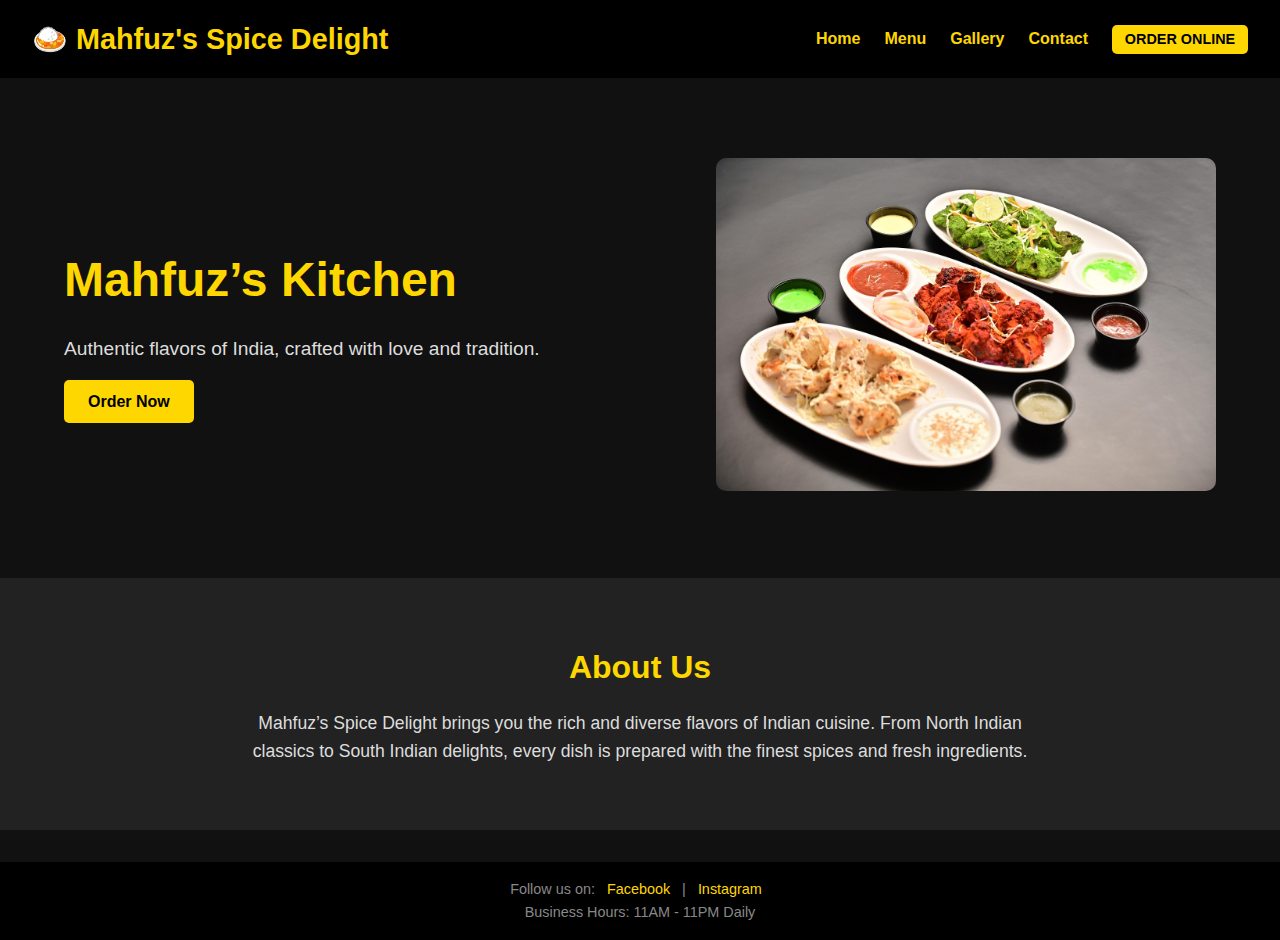
<file: index.html>
<!DOCTYPE html>
<html lang="en">
<head>
    <meta charset="UTF-8" />
    <meta name="viewport" content="width=device-width, initial-scale=1.0"/>
    <title>Spice Delight - Authentic Indian Cuisine</title>
    <link rel="stylesheet" href="style.css" />
</head>
<body>
    <!-- Header & Nav -->
    <header>
        <div class="logo">🍛 Mahfuz's Spice Delight</div>
        <nav>
            <ul>
                <li><a href="index.html">Home</a></li>
                <li><a href="menu.html">Menu</a></li>
                <li><a href="gallery.html">Gallery</a></li>
                <li><a href="contact.html">Contact</a></li>
                <li><a href="menu.html" class="order-btn">Order Online</a></li>
            </ul>
        </nav>
    </header>

    <!-- Hero Section -->
    <section class="hero">
        <div class="hero-left">
            <h1>Mahfuz’s Kitchen</h1>
            <p>Authentic flavors of India, crafted with love and tradition.</p>
            <a href="menu.html" class="hero-button">Order Now</a>
        </div>
        <div class="hero-right">
            <img src="butter-chicken-7614835_1280.jpg" alt="Indian Food" />
        </div>
    </section>

    <!-- About Section -->
    <section class="about">
        <h2>About Us</h2>
        <p>Mahfuz’s Spice Delight brings you the rich and diverse flavors of Indian cuisine. From North Indian classics to South Indian delights, every dish is prepared with the finest spices and fresh ingredients.</p>
    </section>

    <!-- Footer -->
    <footer>
        <p>Follow us on:
            <a href="#">Facebook</a> |
            <a href="#">Instagram</a>
        </p>
        <p>Business Hours: 11AM - 11PM Daily</p>
    </footer>
</body>
</html>
</file>
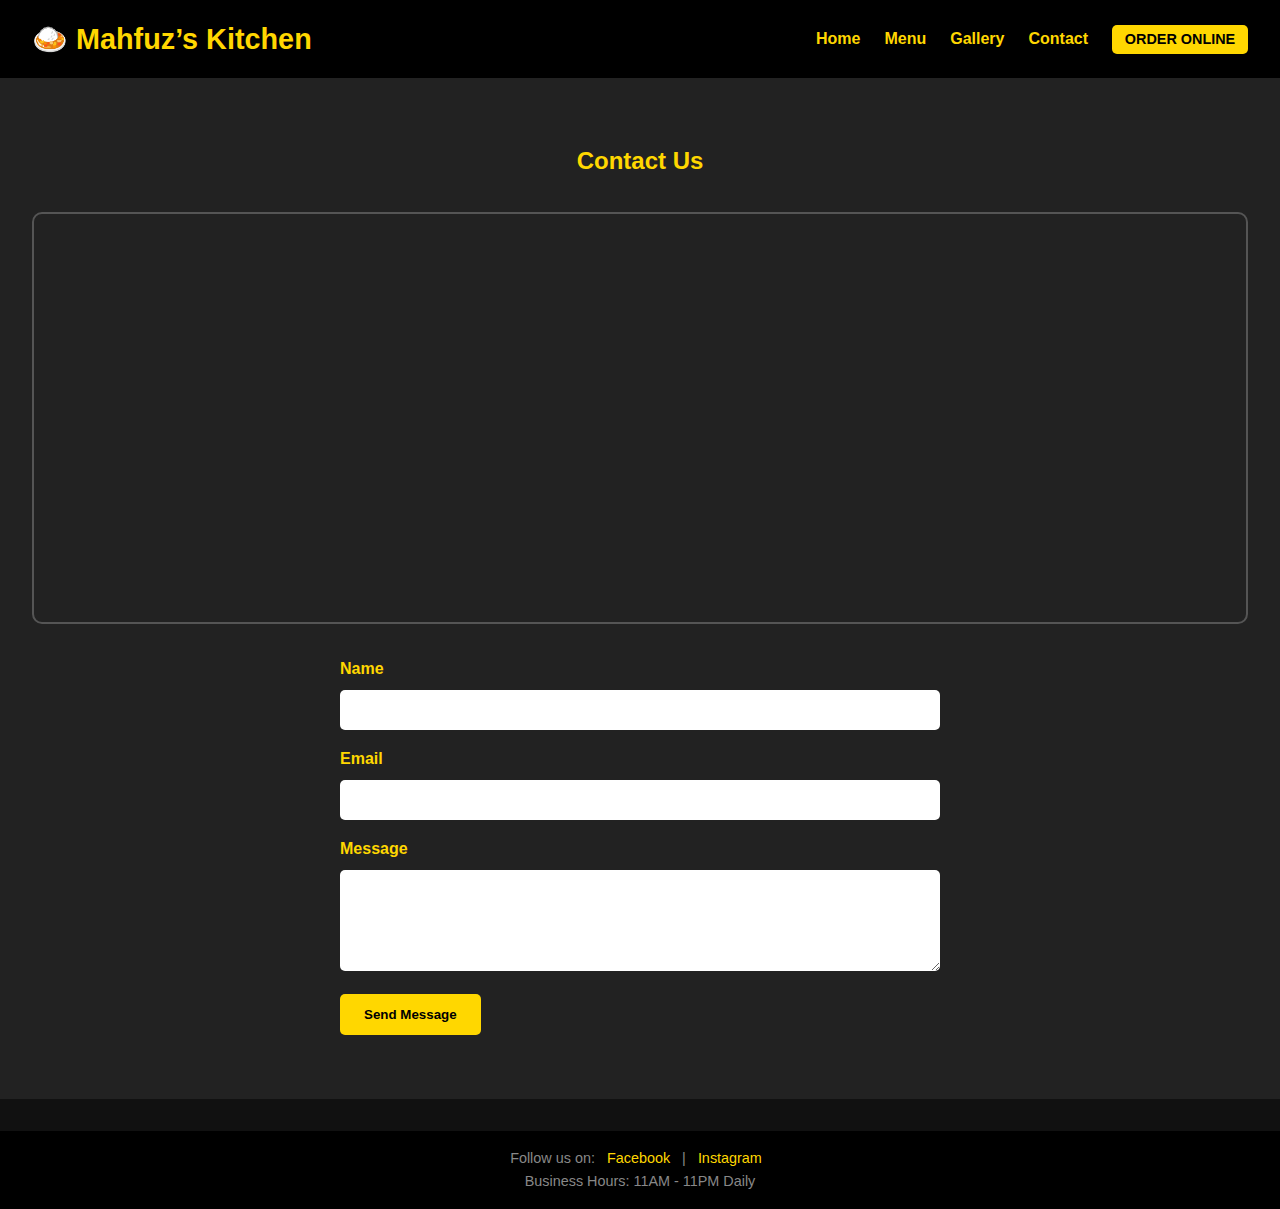
<file: contact.html>
<!DOCTYPE html>
<html lang="en">
<head>
    <meta charset="UTF-8" />
    <meta name="viewport" content="width=device-width, initial-scale=1.0"/>
    <title>Mahfuz’s Kitchen - Contact</title>
    <link rel="stylesheet" href="style.css" />
</head>
<body>
    <!-- Header & Nav -->
    <header>
        <div class="logo">🍛 Mahfuz’s Kitchen</div>
        <nav>
            <ul>
                <li><a href="index.html">Home</a></li>
                <li><a href="menu.html">Menu</a></li>
                <li><a href="gallery.html">Gallery</a></li>
                <li><a href="contact.html">Contact</a></li>
                <li><a href="menu.html" class="order-btn">Order Online</a></li>
            </ul>
        </nav>
    </header>

    <!-- Contact Section -->
    <section class="contact">
        <h2>Contact Us</h2>
        
        <!-- Google Map Embed -->
        <div class="map-container">
            <iframe src="https://www.google.com/maps/embed?pb=<iframe src="https://www.google.com/maps/embed?pb=!1m18!1m12!1m3!1d682638.4165508805!2d-74.63756607463534!3d40.69631483894213!2m3!1f0!2f0!3f0!3m2!1i1024!2i768!4f13.1!3m3!1m2!1s0x89c24fa5d33f083b%3A0xc80b8f06e177fe62!2sNew%20York%2C%20NY!5e1!3m2!1sen!2sus!4v1749607182729!5m2!1sen!2sus"
            width="100%" 
            height="400" 
            style="border:0;" 
            allowfullscreen="" 
            loading="lazy" 
            referrerpolicy="no-referrer-when-downgrade"></iframe>
        </div>

        <!-- Contact Form -->
        <form class="contact-form">
            <label for="name">Name</label>
            <input type="text" id="name" name="name" required />

            <label for="email">Email</label>
            <input type="email" id="email" name="email" required />

            <label for="message">Message</label>
            <textarea id="message" name="message" rows="5" required></textarea>

            <button type="submit">Send Message</button>
        </form>
    </section>

    <!-- Footer -->
    <footer>
        <p>Follow us on:
            <a href="#">Facebook</a> |
            <a href="#">Instagram</a>
        </p>
        <p>Business Hours: 11AM - 11PM Daily</p>
    </footer>
</body>
</html>
</file>
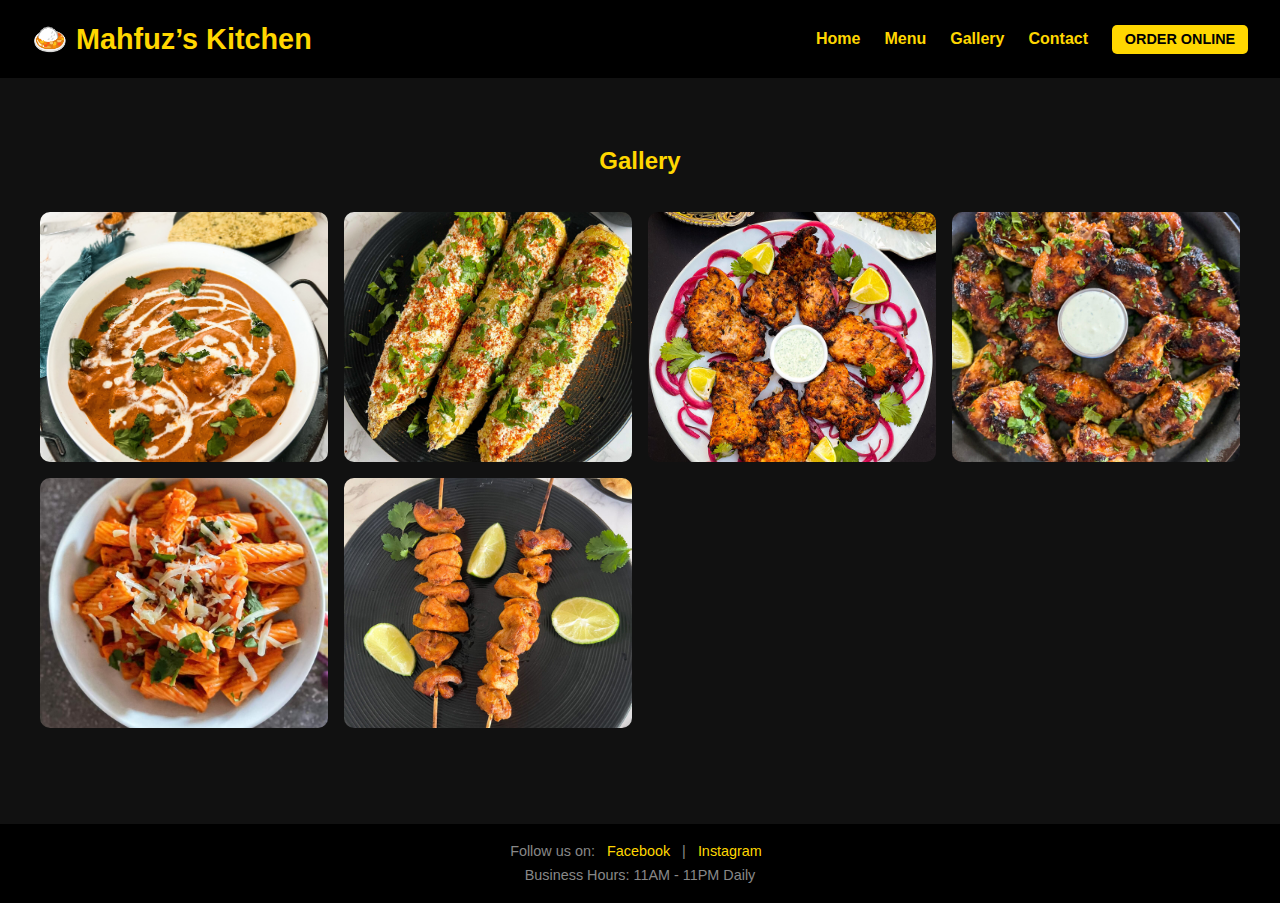
<file: gallery.html>
<!DOCTYPE html>
<html lang="en">
<head>
    <meta charset="UTF-8" />
    <meta name="viewport" content="width=device-width, initial-scale=1.0"/>
    <title>Mahfuz’s Kitchen - Gallery</title>
    <link rel="stylesheet" href="style.css" />
</head>
<body>
    <header>
        <div class="logo">🍛 Mahfuz’s Kitchen</div>
        <nav>
            <ul>
                <li><a href="index.html">Home</a></li>
                <li><a href="menu.html">Menu</a></li>
                <li><a href="gallery.html">Gallery</a></li>
                <li><a href="contact.html">Contact</a></li>
                <li><a href="menu.html" class="order-btn">Order Online</a></li>
            </ul>
        </nav>
    </header>

    <section class="gallery">
        <h2>Gallery</h2>
        <div class="gallery-grid">
            <img src="photo1.jpg" alt="Food 1" />
            <img src="photo2.jpg" alt="Food 2" />
            <img src="photo3.jpg" alt="Food 3" />
            <img src="photo4.jpg" alt="Food 4" />
            <img src="photo5.jpg" alt="Food 5" />
            <img src="photo6.jpg" alt="Food 6" />
        </div>
    </section>

    <footer>
        <p>Follow us on:
            <a href="#">Facebook</a> |
            <a href="#">Instagram</a>
        </p>
        <p>Business Hours: 11AM - 11PM Daily</p>
    </footer>
</body>
</html>
</file>
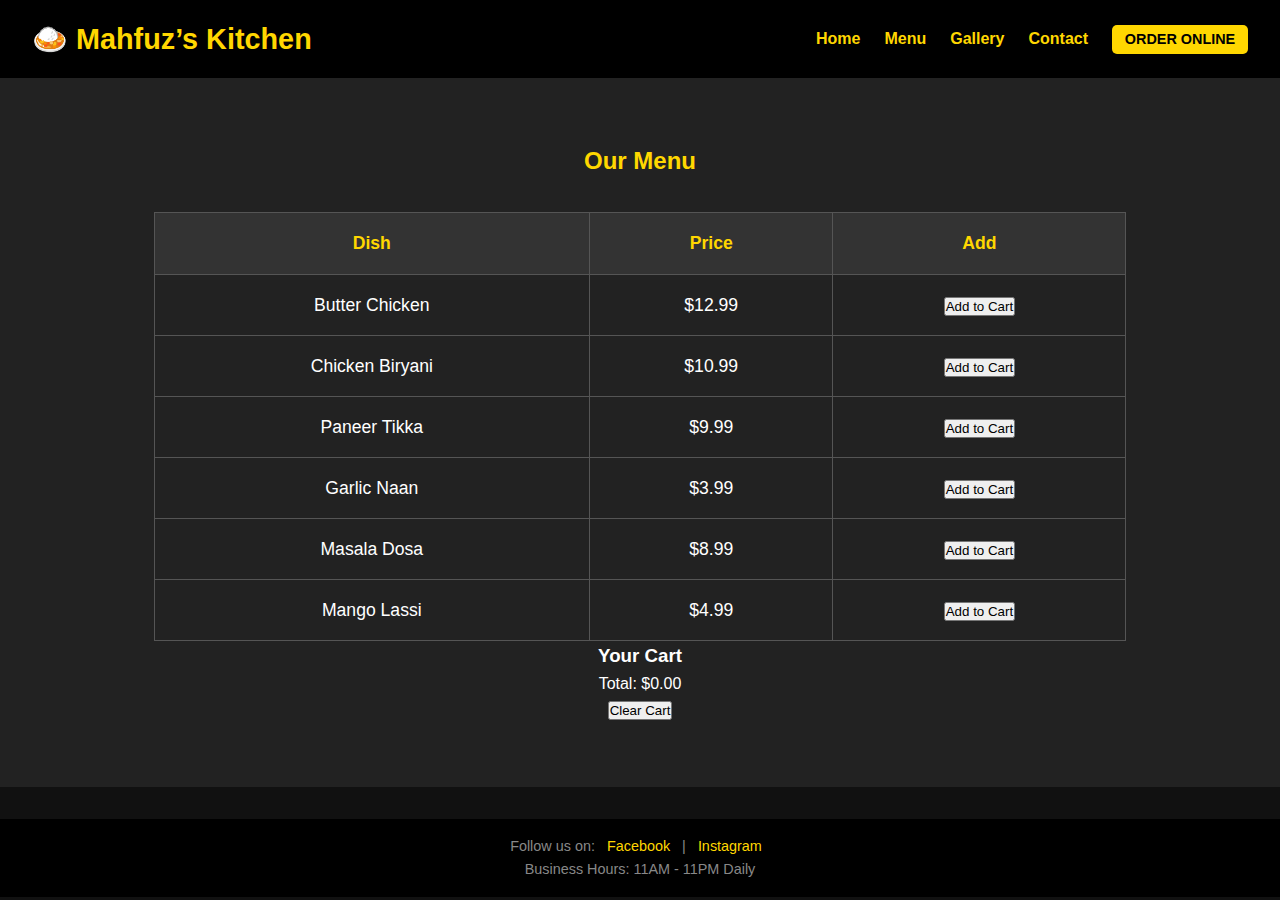
<file: menu.html>
<!DOCTYPE html>
<html lang="en">
<head>
  <meta charset="UTF-8" />
  <meta name="viewport" content="width=device-width, initial-scale=1.0"/>
  <title>Mahfuz’s Kitchen - Menu</title>
  <link rel="stylesheet" href="style.css" />
</head>
<body>
  <!-- Header & Nav -->
  <header>
    <div class="logo">🍛 Mahfuz’s Kitchen</div>
    <nav>
      <ul>
        <li><a href="index.html">Home</a></li>
        <li><a href="menu.html">Menu</a></li>
        <li><a href="gallery.html">Gallery</a></li>
        <li><a href="contact.html">Contact</a></li>
        <li><a href="menu.html" class="order-btn">Order Online</a></li>
      </ul>
    </nav>
  </header>

  <!-- Menu Section -->
  <section class="menu">
    <h2>Our Menu</h2>
    <table>
      <tr>
        <th>Dish</th>
        <th>Price</th>
        <th>Add</th>
      </tr>
      <tr>
        <td>Butter Chicken</td>
        <td>$12.99</td>
        <td><button class="add-to-cart" data-name="Butter Chicken" data-price="12.99">Add to Cart</button></td>
      </tr>
      <tr>
        <td>Chicken Biryani</td>
        <td>$10.99</td>
        <td><button class="add-to-cart" data-name="Chicken Biryani" data-price="10.99">Add to Cart</button></td>
      </tr>
      <tr>
        <td>Paneer Tikka</td>
        <td>$9.99</td>
        <td><button class="add-to-cart" data-name="Paneer Tikka" data-price="9.99">Add to Cart</button></td>
      </tr>
      <tr>
        <td>Garlic Naan</td>
        <td>$3.99</td>
        <td><button class="add-to-cart" data-name="Garlic Naan" data-price="3.99">Add to Cart</button></td>
      </tr>
      <tr>
        <td>Masala Dosa</td>
        <td>$8.99</td>
        <td><button class="add-to-cart" data-name="Masala Dosa" data-price="8.99">Add to Cart</button></td>
      </tr>
      <tr>
        <td>Mango Lassi</td>
        <td>$4.99</td>
        <td><button class="add-to-cart" data-name="Mango Lassi" data-price="4.99">Add to Cart</button></td>
      </tr>
    </table>

    <h3>Your Cart</h3>
    <div id="cart"></div>
    <p id="total">Total: $0.00</p>
    <button id="clear-cart">Clear Cart</button>
  </section>

  <!-- Footer -->
  <footer>
    <p>Follow us on:
      <a href="#">Facebook</a> |
      <a href="#">Instagram</a>
    </p>
    <p>Business Hours: 11AM - 11PM Daily</p>
  </footer>

  <!-- Cart Script -->
  <script src="cart.js"></script>
</body>
</html>
</file>
<file: style.css>
/* Reset */
* {
    margin: 0;
    padding: 0;
    box-sizing: border-box;
}

/* Body */
body {
    font-family: 'Arial', sans-serif;
    background-color: #111;
    color: #fff;
    line-height: 1.6;
}

/* Header */
header {
    display: flex;
    justify-content: space-between;
    align-items: center;
    background: #000;
    color: #ffd700;
    padding: 1rem 2rem;
    position: sticky;
    top: 0;
    z-index: 1000;
}

header .logo {
    font-size: 1.8rem;
    font-weight: bold;
}

header nav ul {
    list-style: none;
    display: flex;
    align-items: center;
}

header nav ul li {
    margin-left: 1.5rem;
}

header nav ul li a {
    color: #ffd700;
    text-decoration: none;
    font-weight: bold;
    transition: color 0.3s ease;
}

header nav ul li a:hover {
    color: #fff;
}

header nav ul li .order-btn {
    background: #ffd700;
    color: #000;
    padding: 0.4rem 0.8rem;
    border-radius: 5px;
    text-transform: uppercase;
    font-size: 0.9rem;
}

/* Hero Section */
.hero {
    display: flex;
    justify-content: space-between;
    align-items: center;
    background: #111;
    padding: 2rem 4rem;
    min-height: 500px;
}

.hero-left {
    max-width: 50%;
}

.hero-left h1 {
    font-size: 3rem;
    color: #ffd700;
    margin-bottom: 1rem;
}

.hero-left p {
    font-size: 1.2rem;
    margin-bottom: 1.5rem;
    color: #ddd;
}

.hero-button {
    background: #ffd700;
    color: #000;
    padding: 0.8rem 1.5rem;
    border-radius: 5px;
    text-decoration: none;
    font-weight: bold;
    transition: background 0.3s ease;
}

.hero-button:hover {
    background: #fff;
    color: #000;
}

.hero-right img {
    max-width: 500px;
    border-radius: 10px;
}

/* About Section */
.about {
    padding: 4rem 2rem;
    background: #222;
    color: #ddd;
    text-align: center;
}

.about h2 {
    color: #ffd700;
    margin-bottom: 1rem;
    font-size: 2rem;
}

.about p {
    max-width: 800px;
    margin: 0 auto;
    font-size: 1.1rem;
}

/* Footer */
footer {
    background: #000;
    color: #888;
    text-align: center;
    padding: 1rem;
    margin-top: 2rem;
    font-size: 0.9rem;
}

footer a {
    color: #ffd700;
    text-decoration: none;
    margin: 0 0.5rem;
}

footer a:hover {
    color: #fff;
}

/* Responsive */
@media (max-width: 768px) {
    .hero {
        flex-direction: column;
        text-align: center;
    }

    .hero-left, .hero-right {
        max-width: 100%;
    }

    .hero-right img {
        width: 100%;
        margin-top: 2rem;
    }
}

/* Menu */
.menu {
    padding: 4rem 2rem;
    background: #222;
    text-align: center;
}

.menu h2 {
    color: #ffd700;
    margin-bottom: 2rem;
}

.menu table {
    width: 80%;
    margin: 0 auto;
    border-collapse: collapse;
    font-size: 1.1rem;
    color: #fff;
}

.menu table th,
.menu table td {
    border: 1px solid #555;
    padding: 1rem;
}

.menu table th {
    background: #333;
    color: #ffd700;
}

/* Gallery */
.gallery {
    padding: 4rem 2rem;
    background: #111;
    text-align: center;
}

.gallery h2 {
    color: #ffd700;
    margin-bottom: 2rem;
}

.gallery-grid {
    display: grid;
    grid-template-columns: repeat(auto-fit, minmax(250px, 1fr));
    gap: 1rem;
    max-width: 1200px;
    margin: 0 auto;
}

.gallery-grid img {
    width: 100%;
    height: 250px;
    object-fit: cover;
    border-radius: 10px;
}

/* Contact */
.contact {
    padding: 4rem 2rem;
    background: #222;
    text-align: center;
    color: #fff;
}

.contact h2 {
    color: #ffd700;
    margin-bottom: 2rem;
}

.map-container {
    margin-bottom: 2rem;
    border: 2px solid #555;
    border-radius: 10px;
    overflow: hidden;
}

.contact-form {
    max-width: 600px;
    margin: 0 auto;
    text-align: left;
}

.contact-form label {
    display: block;
    margin-bottom: 0.5rem;
    font-weight: bold;
    color: #ffd700;
}

.contact-form input,
.contact-form textarea {
    width: 100%;
    padding: 0.8rem;
    margin-bottom: 1rem;
    border: none;
    border-radius: 5px;
}

.contact-form button {
    background: #ffd700;
    color: #000;
    padding: 0.8rem 1.5rem;
    border: none;
    border-radius: 5px;
    font-weight: bold;
    cursor: pointer;
    transition: background 0.3s ease;
}

.contact-form button:hover {
    background: #fff;
    color: #000;
}


/* Mobile-friendly styles */
@media (max-width: 768px) {
    nav ul {
        display: block;
        text-align: center;
        padding: 0;
    }

    nav ul li {
        display: block;
        margin: 0.5rem 0;
    }

    .hero {
        flex-direction: column;
        text-align: center;
    }

    .hero-left, .hero-right {
        width: 100%;
    }

    .gallery-grid {
        grid-template-columns: 1fr;
    }

    .menu table {
        font-size: 0.9rem;
    }

    .contact-form input, .contact-form textarea {
        font-size: 1rem;
    }
}
</file>
